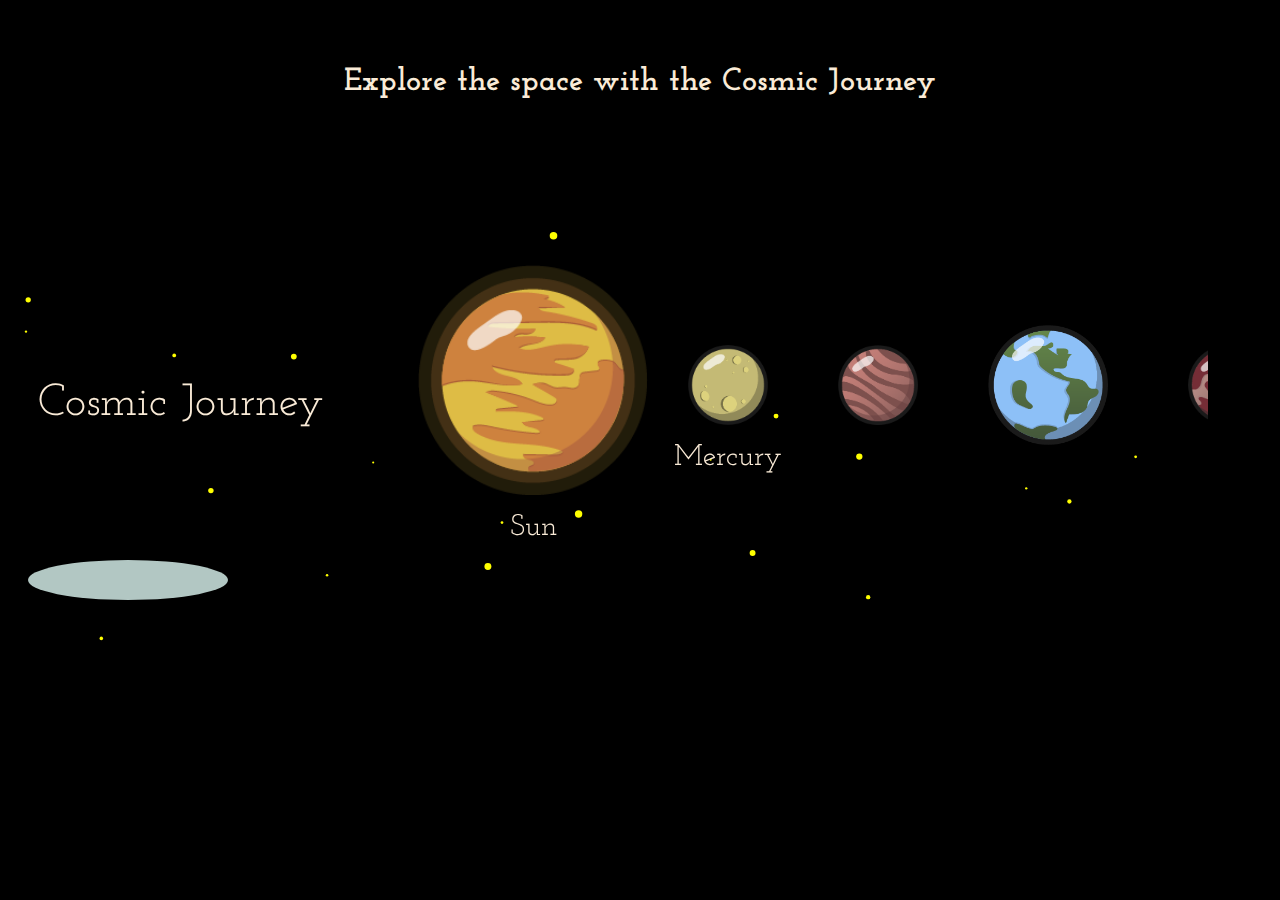
<file: index.html>
<!DOCTYPE html>
<html lang="en">
<head>
    <meta charset="UTF-8">
    <meta name="viewport" content="width=device-width, initial-scale=1.0">
    <title>Cosmic Journey</title>
    <link rel="stylesheet" href="css/style.css">
    
</head>

<body>

    <div class="wrapper">

        <h1>Explore the space with the Cosmic Journey</h1>

        <canvas id="canvas" width="1200" height="500"></canvas>
    
    </div>
    
    <script src="js/script.js"></script>
    
</body>
</html>
</file>
<file: css/style.css>
@import url('https://fonts.googleapis.com/css2?family=Josefin+Slab:wght@100&display=swap');

html{
    overflow-y: hidden;
    overflow-x: hidden;
    font-family: 'Josefin Slab', serif;
    background-color: rgb(0, 0, 0);
}

.wrapper{
    margin-bottom: 5vh;
}

h1{
    padding: 5vh;
    color: antiquewhite;
    text-align: center;
}

#canvas {
    width: 1200px;
    height: 500px;
    background-color: rgb(0, 0, 0);
    margin-bottom: 5vh;
}
</file>
